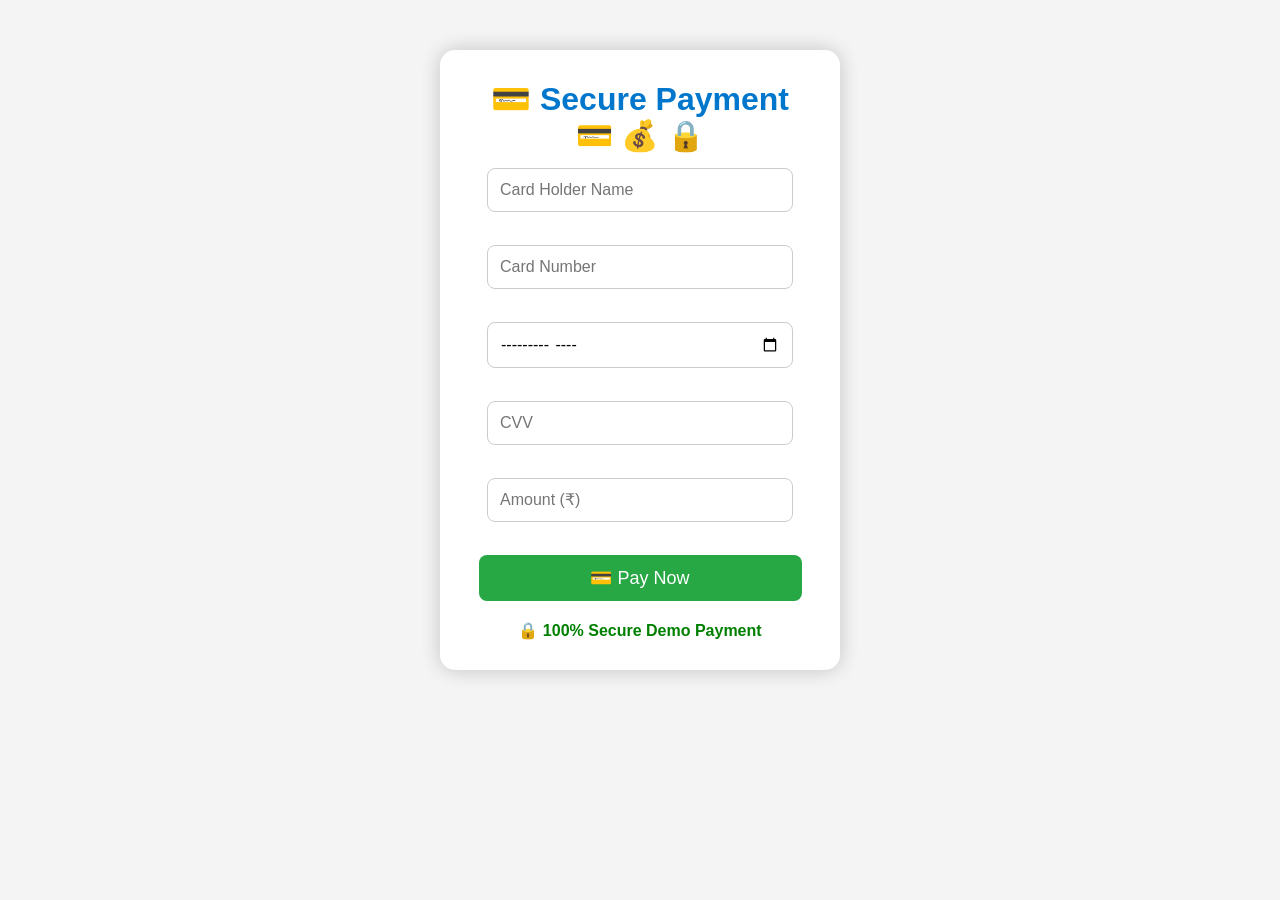
<file: payment.html>
<!DOCTYPE html>
<html lang="en">

<head>

    <meta charset="UTF-8">

    <meta name="viewport" content="width=device-width, initial-scale=1.0">

    <title>Payment - Explore World</title>

    <link rel="stylesheet" href="css/style.css">

</head>

<body>

<div class="payment-box">

    <h1>💳 Secure Payment</h1>

    <div class="card-icons">
        💳 💰 🔒
    </div>

    <form onsubmit="return payNow()">

        <input type="text" placeholder="Card Holder Name" required>

        <br><br>

        <input type="text"
               placeholder="Card Number"
               maxlength="16"
               required>

        <br><br>

        <input type="month" required>

        <br><br>

        <input type="password"
               placeholder="CVV"
               maxlength="3"
               required>

        <br><br>

        <input type="number"
               placeholder="Amount (₹)"
               required>

        <br><br>

        <button type="submit">
            💳 Pay Now
        </button>

    </form>

    <p class="secure-text">
        🔒 100% Secure Demo Payment
    </p>

</div>

<script>
function payNow() {

    let bookingId = localStorage.getItem("bookingId");
    let name = localStorage.getItem("bookingName");
    let destination = localStorage.getItem("bookingDestination");
    let date = localStorage.getItem("bookingDate");
    let people = localStorage.getItem("bookingPeople");

    let receiptWindow = window.open("", "_blank");

    receiptWindow.document.write(`
    <!DOCTYPE html>
    <html>
    <head>
        <title>Explore World Receipt</title>
        <style>
            body{
                font-family: Arial, sans-serif;
                padding:40px;
                background:#f4f4f4;
            }

            .receipt{
                max-width:600px;
                margin:auto;
                background:white;
                padding:30px;
                border-radius:10px;
                box-shadow:0 0 10px rgba(0,0,0,0.2);
            }

            h1{
                text-align:center;
                color:#0077cc;
            }

            hr{
                margin:20px 0;
            }

            p{
                font-size:18px;
                margin:10px 0;
            }

            .status{
                color:green;
                font-weight:bold;
            }

            .footer{
                text-align:center;
                margin-top:30px;
                color:#555;
            }
        </style>
    </head>

    <body>

        <div class="receipt">

            <h1>🧾 Explore World</h1>

            <hr>

            <p><b>🆔 Booking ID:</b> ${bookingId}</p>

            <p><b>👤 Customer Name:</b> ${name}</p>

            <p><b>📍 Destination:</b> ${destination}</p>

            <p><b>📅 Travel Date:</b> ${date}</p>

            <p><b>👥 Number of Travelers:</b> ${people}</p>

            <p><b>💳 Payment Status:</b>
                <span class="status">PAID ✅</span>
            </p>

            <hr>

            <div class="footer">

                <h2>✈️ Thank You for Choosing Explore World!</h2>

                <p>We wish you a safe and memorable journey.</p>

            </div>

        </div>

    </body>
    </html>
    `);

    receiptWindow.document.close();

    receiptWindow.print();

    document.querySelector(".payment-box").innerHTML = `
        <h1 style="color:green;">✅ Payment Successful</h1>
        <p>Your booking has been confirmed.</p>
        <button onclick="window.location.href='index.html'">
            🏠 Back to Home
        </button>
    `;

    return false;
}
</script>
</body>

</html>
</file>
<file: css/style.css>
/* ==========================
   Google Font & Reset
========================== */

*{
    margin:0;
    padding:0;
    box-sizing:border-box;
    font-family:Arial, Helvetica, sans-serif;
}

html{
    scroll-behavior:smooth;
}

body{
    background:#f4f4f4;
    color:#333;
}

/* ==========================
   Header
========================== */

header{
    background:linear-gradient(135deg,#0077b6,#00b4d8);
    color:white;
    text-align:center;
    padding:40px;
}

header h1{
    font-size:42px;
    margin-bottom:10px;
}

header p{
    font-size:18px;
}

/* ==========================
   Navigation Bar
========================== */

nav{
    background:#023047;
    display:flex;
    justify-content:center;
    align-items:center;
    gap:30px;
    padding:18px;
    position:sticky;
    top:0;
}

nav a{
    color:white;
    text-decoration:none;
    font-size:18px;
    font-weight:bold;
    transition:0.3s;
}

nav a:hover{
    color:#ffd700;
    letter-spacing: 1px;
}

/* ==========================
   Hero Section
========================== */

.hero{
    text-align:center;
    padding:70px 20px;
    background:white;
}

.hero h2{
    color:#0077b6;
    font-size:36px;
    margin-bottom:20px;
}

.hero p{
    width:70%;
    margin:auto;
    line-height:1.8;
    font-size:18px;
}

.hero button{
    margin-top:30px;
    background:#0077b6;
    color:white;
    border:none;
    padding:12px 28px;
    font-size:18px;
    border-radius:8px;
    cursor:pointer;
    transition:0.3s;
}

.hero button:hover{
    background:#023047;
    transform:scale(1.05);
}

/* ==========================
   Section Title
========================== */

.title{
    text-align:center;
    color:#0077b6;
    margin-top:50px;
    margin-bottom:30px;
    font-size:34px;
}

/* ==========================
   Container
========================== */

.container{
    display:flex;
    justify-content:center;
    align-items:center;
    flex-wrap:wrap;
    gap:25px;
    padding:20px 40px 50px;
}

/* ==========================
   Cards
========================== */

.card{
    background:white;
    width:320px;
    padding:20px;
    border-radius:12px;
    text-align:center;
    box-shadow:0 5px 15px rgba(0,0,0,0.2);
    transition:0.4s ease;
}

.card:hover{
    transform:translateY(-12px) scale(1.03);
    box-shadow:0 15px 30px rgba(0,0,0,0.3);
}

.card h2{
    color:#0077b6;
    margin-bottom:15px;
}

.card p{
    line-height:1.7;
    margin-bottom:20px;
    text-align:justify;
}

/* ==========================
   Buttons
========================== */

button{
    background:#0077b6;
    color:white;
    border:none;
    padding:12px 25px;
    border-radius:8px;
    cursor:pointer;
    font-size:16px;
    transition:0.3s ease;
}

button:hover{
    background:#ff6b6b;
    transform:scale(1.1);
    box-shadow: 0 0 20px #00b4d8;
}

/* ==========================
   About Section
========================== */

#about{
    padding:30px 20px;
    background:#eef7ff;
}

/* ==========================
   Destinations Section
========================== */

#destinations{
    padding:30px 20px;
    background:#ffffff;
}

/* ==========================
   Tour Packages Section
========================== */

#packages{
    padding:30px 20px;
    background:#eef7ff;
}

/* ==========================
   Gallery Section
========================== */

#gallery{
    padding:30px 20px;
    background:#ffffff;
}

/* ==========================
   Contact Section
========================== */

#contact{
    padding:40px 20px;
    background:#ffffff;
}

form{
    width:100%;
}

input,
textarea{
    width:100%;
    padding:12px;
    margin-bottom:15px;
    border:1px solid #ccc;
    border-radius:6px;
    font-size:16px;
    outline:none;
}

input:focus,
textarea:focus{
    border:2px solid #0077b6;
}


/* ==========================
   Responsive Design
========================== */

@media(max-width:768px){

    nav{
        flex-direction:column;
        gap:15px;
    }

    .hero h2{
        font-size:28px;
    }

    .hero p{
        width:95%;
        font-size:16px;
    }

    .container{
        flex-direction:column;
        padding:20px;
    }

    .card{
        width:95%;
    }

    button{
        width:100%;
    }
}

.card img{
    width:100%;
    height:200px;
    object-fit:cover;
    border-radius:10px;
    margin-bottom:15px;
    transition: 0.5s;
}

.card img:hover{
    transform: scale(1.08);
}

.gallery{
    display:flex;
    flex-wrap:wrap;
    justify-content:center;
    gap:20px;
    padding:30px;
}

.gallery img{
    width:300px;
    height:200px;
    object-fit:cover;
    border-radius:10px;
    box-shadow:0 5px 15px rgba(0,0,0,0.2);
    transition:0.4s;
}

.gallery img:hover{
    transform:scale(1.05);
}

/* Search Box */
.search-box{
    text-align:center;
    margin:30px 0;
}

.search-box input{
    width:350px;
    max-width:90%;
    padding:12px 15px;
    border:2px solid #0d6efd;
    border-radius:30px;
    font-size:16px;
    outline:none;
    transition:0.3s;
}

.search-box input:focus{
    border-color:#198754;
    box-shadow:0 0 10px rgba(25,135,84,0.4);
}

/* Booking Form */

#booking{
    padding:60px 20px;
    text-align:center;
    background:#f8f9fa;
}

#booking form{
    width:450px;
    max-width:90%;
    margin:auto;
    background:white;
    padding:30px;
    border-radius:15px;
    box-shadow:0 5px 20px rgba(0,0,0,0.2);
}

#booking input,
#booking select{
    width:100%;
    padding:12px;
    border:1px solid #ccc;
    border-radius:8px;
    font-size:16px;
}

#booking input:focus,
#booking select:focus{
    border:2px solid #0d6efd;
    outline:none;
}

#booking button{
    width:100%;
    padding:12px;
    background:#0d6efd;
    color:white;
    border:none;
    border-radius:8px;
    font-size:18px;
    cursor:pointer;
    transition:0.3s;
}

#booking button:hover{
    background:#198754;
    transform:scale(1.03);
}

/* Loading Screen */

#loader{
    position:fixed;
    top:0;
    left:0;
    width:100%;
    height:100%;
    background:linear-gradient(135deg,#0d6efd,#00b4d8);
    display:flex;
    flex-direction:column;
    justify-content:center;
    align-items:center;
    color:white;
    z-index:9999;
}

#loader h1{
    font-size:50px;
    margin-bottom:15px;
}

#loader p{
    font-size:22px;
    animation:blink 1s infinite;
}

@keyframes blink{
    0%{
        opacity:1;
    }
    50%{
        opacity:0.4;
    }
    100%{
        opacity:1;
    }
}

#content{
    display:none;
}

/* FAQ Section */

#faq{
    padding:60px 20px;
    background:#f8f9fa;
}

.faq-item{
    max-width:800px;
    margin:15px auto;
    background:white;
    border-radius:10px;
    box-shadow:0 3px 10px rgba(0,0,0,0.2);
    padding:15px;
}

.faq-item h3{
    cursor:pointer;
    color:#0d6efd;
    transition:0.3s;
}

.faq-item h3:hover{
    color:#198754;
}

.faq-item p{
    display:none;
    margin-top:10px;
    color:#555;
    line-height:1.6;
}

/* Travel Guide */

#guide{
    padding:60px 20px;
    background:#eef8ff;
}

#guide .container{
    display:flex;
    flex-wrap:wrap;
    justify-content:center;
    gap:20px;
}

#guide .card{
    width:300px;
    background:#ffffff;
    padding:20px;
    border-radius:15px;
    text-align:center;
    box-shadow:0 5px 15px rgba(0,0,0,0.2);
    transition:0.4s;
}

#guide .card:hover{
    transform:translateY(-10px) scale(1.03);
    background:#0d6efd;
    color:white;
}

#guide h2{
    margin-bottom:15px;
}

#guide p{
    line-height:1.6;
}

/* Travel Journey */

.guide-heading{
    text-align:center;
    margin-top:40px;
    color:#0d6efd;
}

.journey{
    display:flex;
    justify-content:center;
    align-items:center;
    flex-wrap:wrap;
    gap:10px;
    margin-top:30px;
}

.step{
    background:#198754;
    color:white;
    padding:15px 20px;
    border-radius:30px;
    font-weight:bold;
    transition:0.3s;
}

.step:hover{
    transform:scale(1.1);
    background:#0d6efd;
}

.arrow{
    font-size:28px;
}

/* Weather Section */

#weather{
    padding:60px 20px;
    background:#eaf7ff;
}

#weather .container{
    display:flex;
    flex-wrap:wrap;
    justify-content:center;
    gap:20px;
}

#weather .card{
    width:250px;
    background:white;
    padding:20px;
    border-radius:15px;
    text-align:center;
    box-shadow:0 5px 15px rgba(0,0,0,0.2);
    transition:0.4s;
}

#weather .card:hover{
    transform:translateY(-10px);
    background:#0d6efd;
    color:white;
}

#weather h2{
    margin-bottom:10px;
}

#weather h3{
    font-size:28px;
    margin:10px 0;
}

#weather p{
    line-height:1.6;
}

/* Dark Mode */

.dark-mode{
    background:#121212;
    color:white;
}

.dark-mode header{
    background:#1f1f1f;
}

.dark-mode nav{
    background:#222;
}

.dark-mode .card{
    background:#2d2d2d;
    color:white;
}

.dark-mode section{
    background:#181818;
}

.dark-mode footer{
    background:#000;
    color:white;
}

nav button{
    margin-left:15px;
    padding:8px 15px;
    border:none;
    border-radius:20px;
    cursor:pointer;
    background:#198754;
    color:white;
    transition:0.3s;
}

nav button:hover{
    background:#0d6efd;
}

/* Back to Top Button */

#topBtn{
    display:none;
    position:fixed;
    bottom:20px;
    right:20px;
    z-index:99;
    border:none;
    outline:none;
    background:#0d6efd;
    color:white;
    cursor:pointer;
    padding:15px;
    border-radius:50%;
    font-size:20px;
    transition:0.3s;
}

#topBtn:hover{
    background:#198754;
    transform:scale(1.1);
}

/* Special Offers */

#offers{
    padding:60px 20px;
    background:linear-gradient(135deg,#fff3cd,#ffe5b4);
}

#offers .container{
    display:flex;
    flex-wrap:wrap;
    justify-content:center;
    gap:20px;
}

#offers .card{
    width:280px;
    background:white;
    padding:20px;
    border-radius:15px;
    text-align:center;
    box-shadow:0 5px 15px rgba(0,0,0,0.2);
    transition:0.4s;
    border-top:5px solid orange;
}

#offers .card:hover{
    transform:translateY(-10px) scale(1.05);
    background:#ff9800;
    color:white;
}

#offers h2{
    margin-bottom:10px;
}

#offers p{
    line-height:1.6;
}

/* Footer */

#footer{
    background:#1f1f1f;
    color:white;
    padding:40px 20px;
}

.footer-container{
    display:flex;
    flex-wrap:wrap;
    justify-content:space-around;
    gap:30px;
}

.footer-box{
    width:220px;
}

.footer-box h2{
    margin-bottom:15px;
    color:#ffcc00;
}

.footer-box a{
    color:white;
    text-decoration:none;
    line-height:2;
}

.footer-box a:hover{
    color:#00bfff;
}

.footer-box p{
    line-height:1.8;
}

.copyright{
    text-align:center;
    margin-top:20px;
    color:#ccc;
}

/* Customer Reviews */

#reviewForm{
    max-width:600px;
    margin:20px auto;
    text-align:center;
}

#reviewForm input,
#reviewForm select,
#reviewForm textarea{
    width:100%;
    padding:12px;
    margin:10px 0;
    border:1px solid #ccc;
    border-radius:10px;
    font-size:16px;
}

#reviewForm button{
    background:#0d6efd;
    color:white;
    padding:12px 25px;
    border:none;
    border-radius:10px;
    cursor:pointer;
    font-size:16px;
    transition:0.3s;
}

#reviewForm button:hover{
    background:#198754;
}

#reviewList{
    max-width:700px;
    margin:30px auto;
}

.review-card{
    background:white;
    padding:20px;
    margin-bottom:15px;
    border-radius:12px;
    box-shadow:0 5px 10px rgba(0,0,0,0.2);
}

/* Responsive Design */

@media (max-width:768px){

    nav{
        flex-direction:column;
        text-align:center;
    }

    nav a{
        display:block;
        margin:10px 0;
    }

    .container{
        flex-direction:column;
        align-items:center;
    }

    .card{
        width:90%;
    }

    img{
        width:100%;
        height:auto;
    }

    input,
    textarea,
    select,
    button{
        width:100%;
    }

    h1{
        font-size:30px;
    }

    h2{
        font-size:24px;
    }

    p{
        font-size:16px;
    }

    #topBtn{
        bottom:15px;
        right:15px;
    }
}

/* Image Slider */

.slider{
    width:100%;
    max-width:900px;
    margin:20px auto;
    overflow:hidden;
    border-radius:15px;
}

.slide{
    width:100%;
    display:none;
    border-radius:15px;
}

/* Budget Calculator */

#budget{
    padding:60px 20px;
    text-align:center;
    background:#f4f9ff;
}

#budget input,
#budget select{
    width:300px;
    padding:12px;
    margin:10px;
    border-radius:10px;
    border:1px solid #ccc;
}

#budget button{
    padding:12px 25px;
    background:#0d6efd;
    color:white;
    border:none;
    border-radius:10px;
    cursor:pointer;
}

#budget button:hover{
    background:#198754;
}

#totalCost{
    margin-top:20px;
    color:#ff5722;
}

/* Booking Receipt */

#receipt{
    width:350px;
    margin:30px auto;
    background:white;
    padding:20px;
    border-radius:15px;
    box-shadow:0 5px 15px rgba(0,0,0,0.2);
    text-align:left;
}

#receipt h2{
    text-align:center;
    color:green;
}

#receipt button{
    width:100%;
    padding:10px;
    margin-top:15px;
    background:#0d6efd;
    color:white;
    border:none;
    border-radius:8px;
    cursor:pointer;
}

#receipt button:hover{
    background:#198754;
}

@media print {

    body * {
        visibility: hidden;
    }

    #receipt,
    #receipt * {
        visibility: visible;
    }

    #receipt {
        position: absolute;
        left: 20px;
        top: 20px;
        width: 90%;
        padding: 20px;
        border: 2px solid black;
        background: white;
        font-family: Arial, sans-serif;
    }

    #receipt h1,
    #receipt h3 {
        text-align: center;
    }

    #receipt button {
        display: none;
    }

}

/* Destination Popup */

.modal{
    display:none;
    position:fixed;
    z-index:1000;
    left:0;
    top:0;
    width:100%;
    height:100%;
    background:rgba(0,0,0,0.7);
}

.modal-content{
    background:white;
    width:80%;
    max-width:500px;
    margin:60px auto;
    padding:20px;
    border-radius:15px;
    text-align:center;
    animation:popup 0.4s;
}

.modal-content img{
    width:100%;
    border-radius:10px;
}

.modal-content h2{
    color:#0077cc;
}

.modal-content button{
    background:#28a745;
    color:white;
    border:none;
    padding:10px 20px;
    border-radius:8px;
    cursor:pointer;
}

.close{
    float:right;
    font-size:30px;
    cursor:pointer;
}

@keyframes popup{

    from{
        transform:scale(0.7);
        opacity:0;
    }

    to{
        transform:scale(1);
        opacity:1;
    }

}

/* Payment Page */

.payment-box{

    width:400px;
    max-width:90%;
    margin:50px auto;
    background:white;
    padding:30px;
    border-radius:15px;
    box-shadow:0px 0px 20px rgba(0,0,0,0.2);
    text-align:center;

}

.payment-box h1{

    color:#0077cc;

}

.payment-box input{

    width:90%;
    padding:12px;
    border:1px solid #ccc;
    border-radius:8px;
    font-size:16px;

}

.payment-box button{

    width:95%;
    padding:12px;
    background:#28a745;
    color:white;
    border:none;
    border-radius:8px;
    font-size:18px;
    cursor:pointer;
    transition:0.3s;

}

.payment-box button:hover{

    background:#218838;

}

.card-icons{

    font-size:30px;
    margin-bottom:15px;

}

.secure-text{

    color:green;
    font-weight:bold;
    margin-top:20px;

}
</file>
